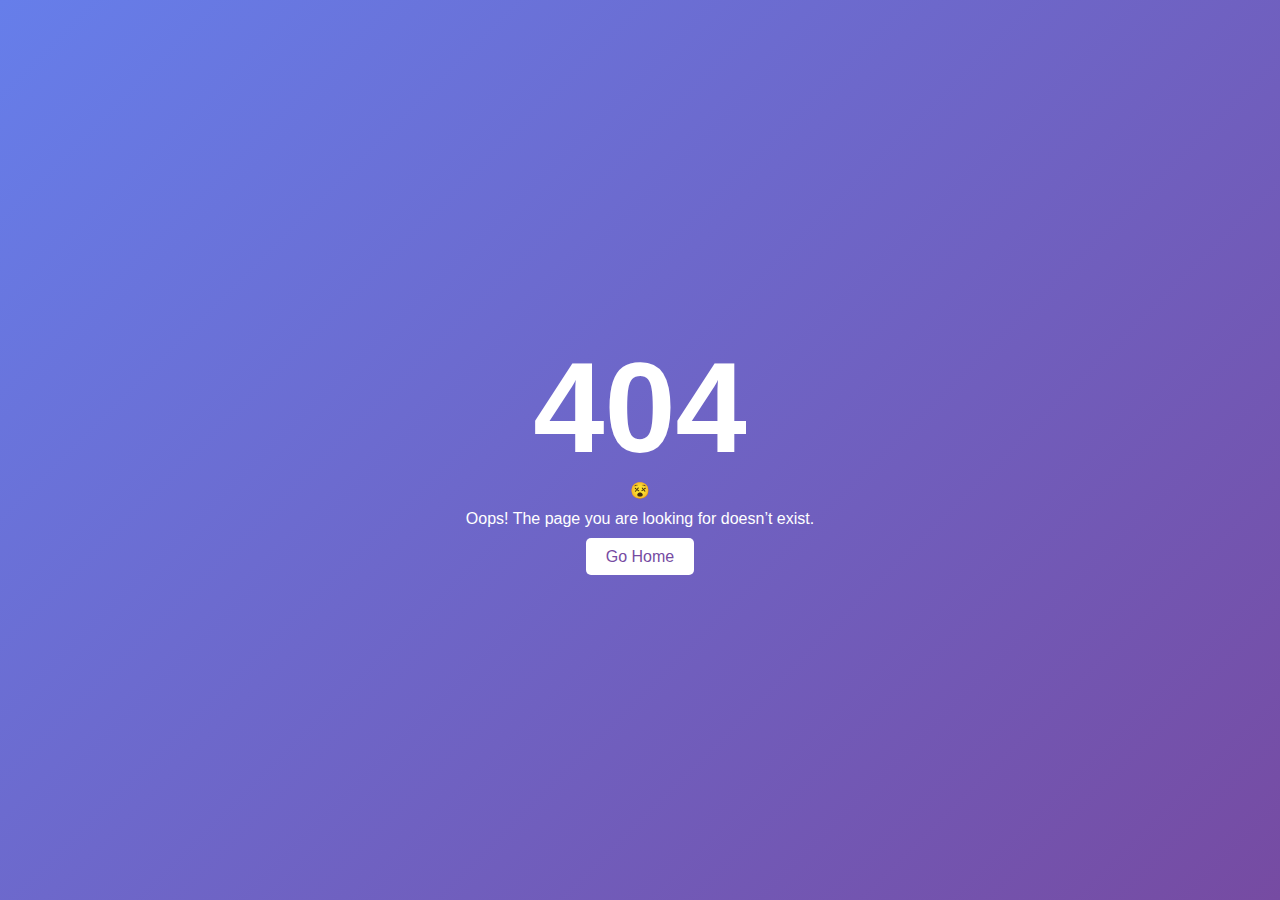
<file: index.html>
<!DOCTYPE html>
<html lang="en">
<head>
  <meta charset="UTF-8" />
  <title>404 | Page Not Found</title>
  <link rel="stylesheet" href="error.css">
</head>
<body>

  <div class="container">
    <h1 class="float">404</h1>
    <div class="face">😵</div>
    <p>Oops! The page you are looking for doesn’t exist.</p>
    <a href="#" class="btn">Go Home</a>
  </div>

</body>
</html>
</file>
<file: error.css>
* {
  margin: 0;
  padding: 0;
  box-sizing: border-box;
  font-family: Arial, sans-serif;
}

body {
  height: 100vh;
  background: linear-gradient(135deg, #667eea, #764ba2);
  display: flex;
  align-items: center;
  justify-content: center;
  color: white;
}

.container {
  text-align: center;
}

h1 {
  font-size: 8rem;
}

p {
  margin: 10px 0 20px;
}

.btn {
  text-decoration: none;
  padding: 10px 20px;
  background: white;
  color: #764ba2;
  border-radius: 5px;
  transition: 0.3s;
}

.btn:hover {
  background: #ddd;
}
</file>
